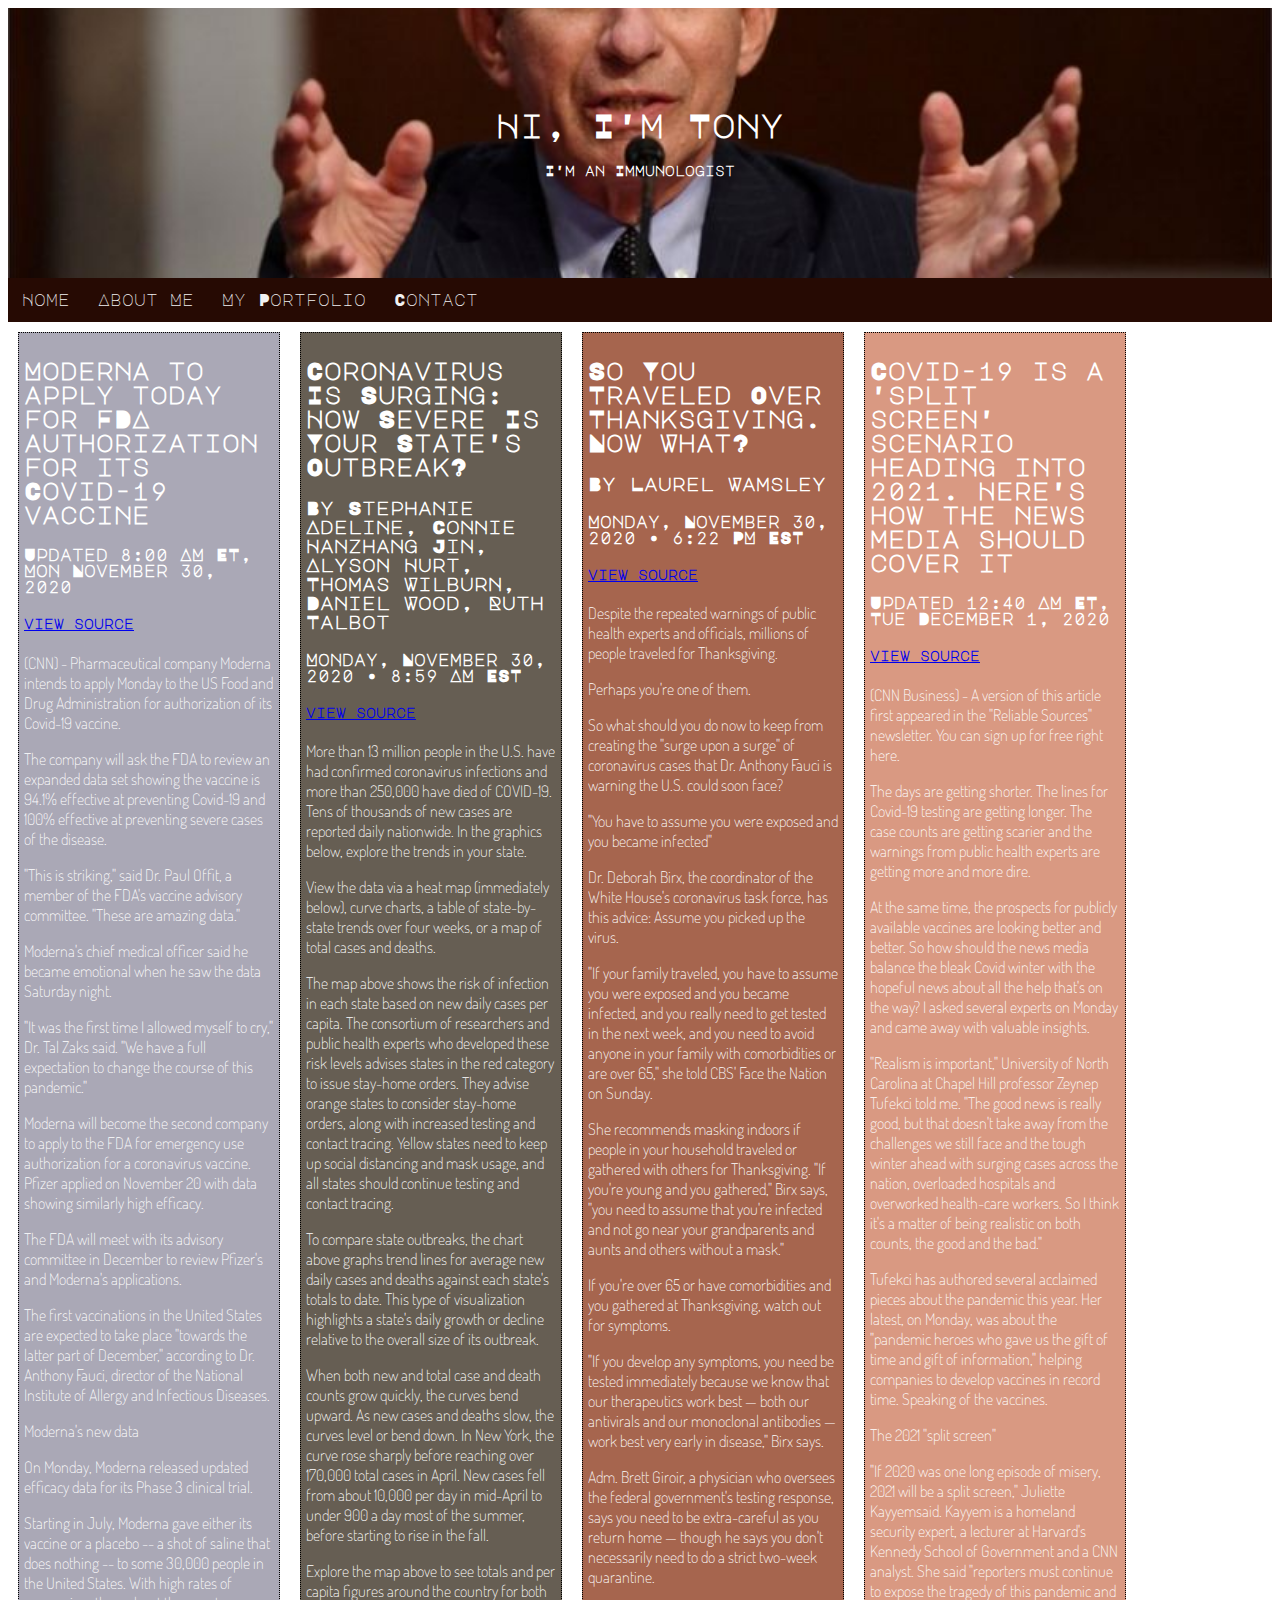
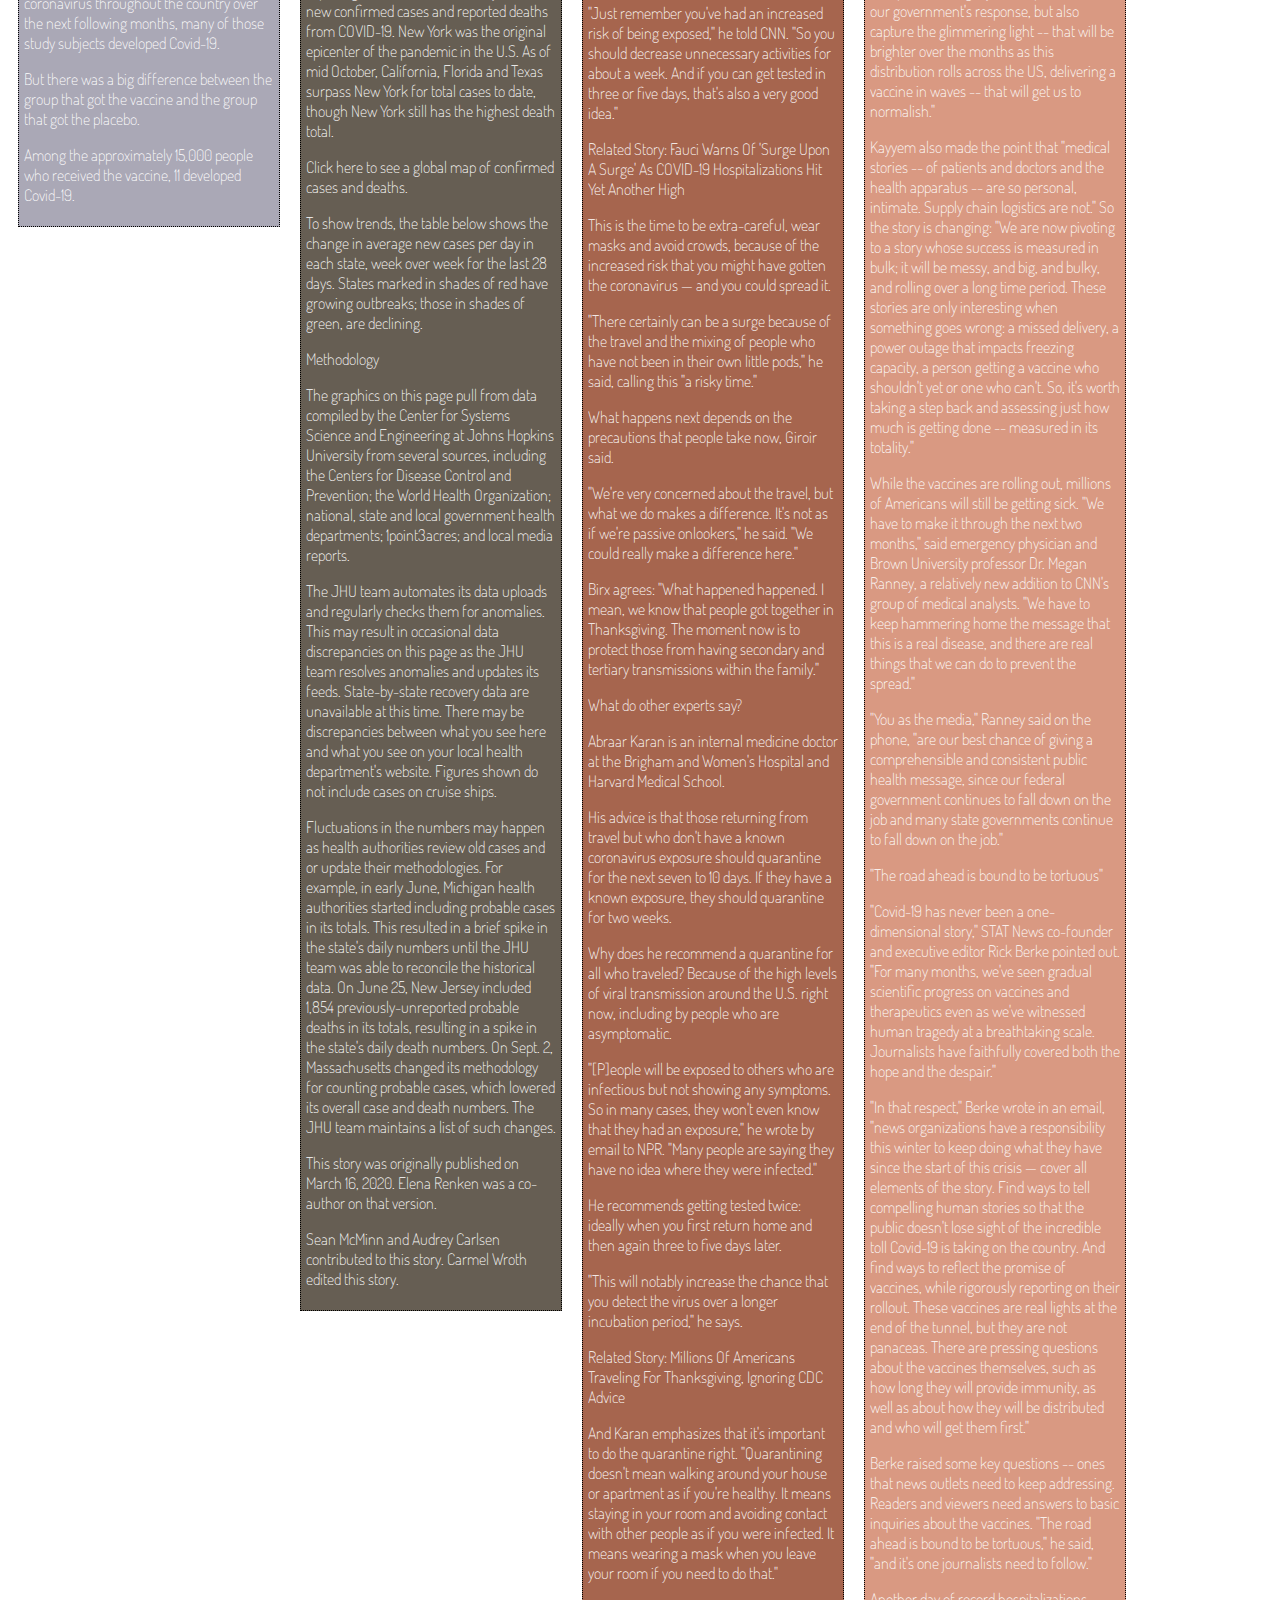
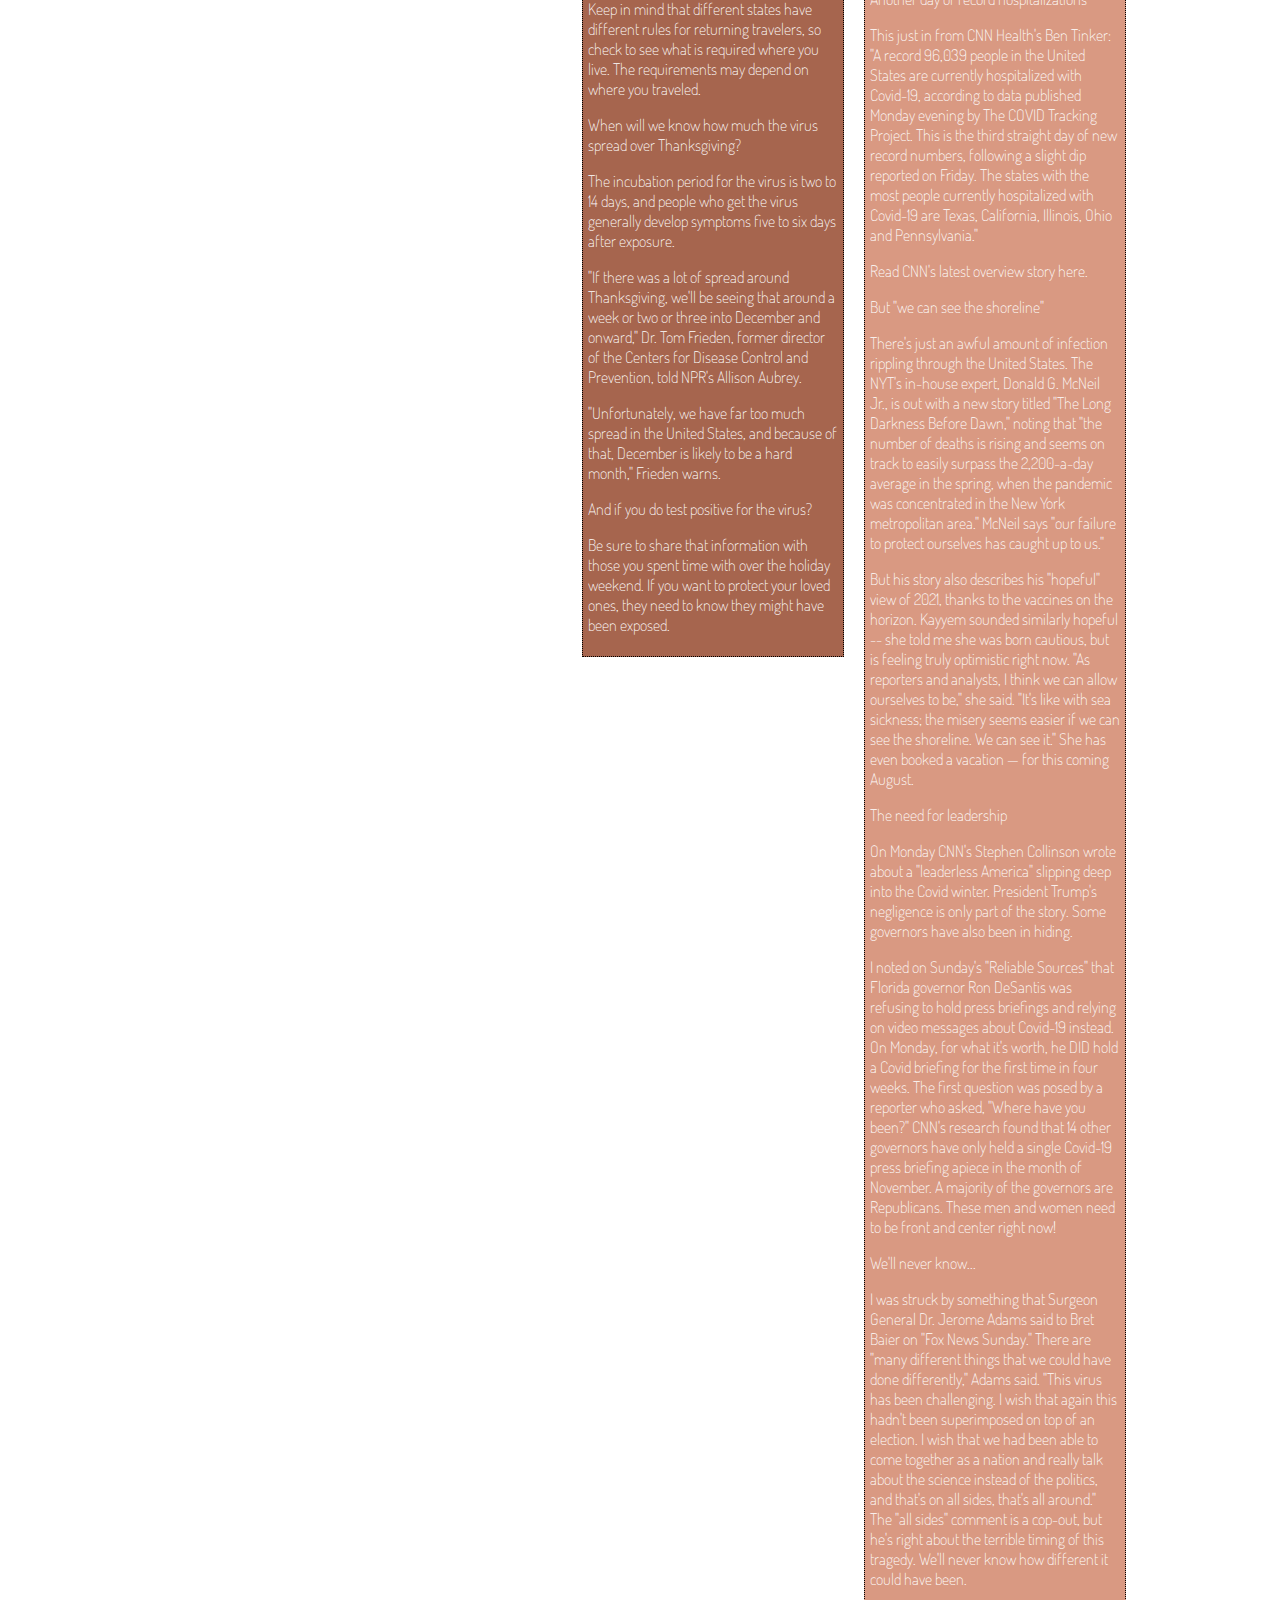
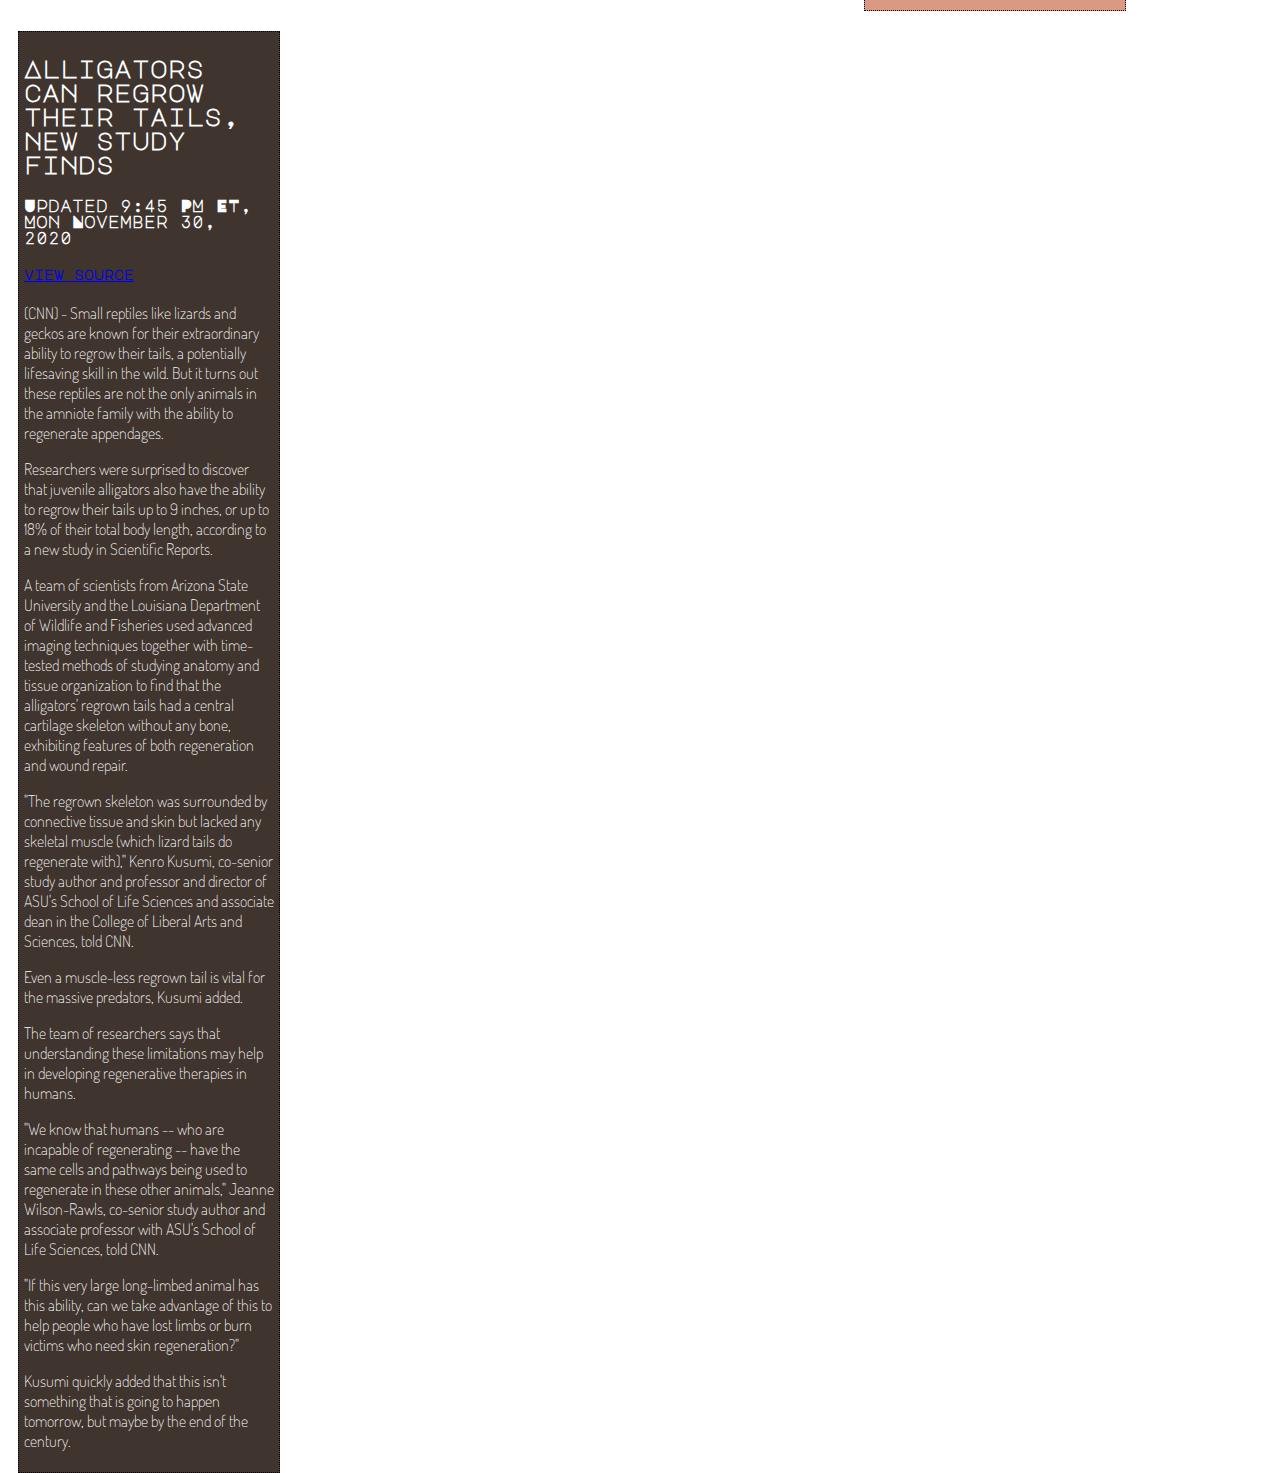
<file: index.html>
<!DOCTYPE html>
<html lang="en">
<head>
    <meta charset="UTF-8">
    <meta http-equiv="X-UA-Compatible" content="IE=edge">
    <meta name="viewport" content="width=device-width, initial-scale=1.0">
    <link rel="stylesheet" href="style.css">
    <link rel="preconnect" href="https://fonts.googleapis.com">
    <link rel="preconnect" href="https://fonts.gstatic.com" crossorigin>
    <link href="https://fonts.googleapis.com/css2?family=Dosis:wght@200;300;400&family=Major+Mono+Display&display=swap" rel="stylesheet">
    <title>Home | Shain Hodzic</title>
</head>
<body>
    <div class="hero-image">
        <div class="hero-text">
            <h1>Hi, I'm Tony</h1>
            <h5>I'm an Immunologist</h5>
        </div>
    </div>
    <div id="navbar">
        <a href="index.html">Home</a>
        <a href="aboutme.html">About Me</a>
        <a href="myportfolio.html">My Portfolio</a>
        <a href="contact.html">Contact</a>
    </div>

    <div class="stuff" id="first">
        <h2>Moderna to apply today for FDA authorization for its Covid-19 vaccine</h2>
        <h4>Updated 8:00 AM ET, Mon November 30, 2020</h4>
        <h5><a href="http://lite.cnn.com/en/article/h_8a9d29406e73343797dbac1d4a23586c" target="_blank">view source</a></h5>
        <p>(CNN) - Pharmaceutical company Moderna intends to apply Monday to the US Food and Drug Administration for authorization of its Covid-19 vaccine.</p>
        <p>The company will ask the FDA to review an expanded data set showing the vaccine is 94.1% effective at preventing Covid-19 and 100% effective at preventing severe cases of the disease.</p>
        <p>"This is striking," said Dr. Paul Offit, a member of the FDA's vaccine advisory committee. "These are amazing data."</p>
        <p>Moderna's chief medical officer said he became emotional when he saw the data Saturday night.</p>
        <p>"It was the first time I allowed myself to cry," Dr. Tal Zaks said. "We have a full expectation to change the course of this pandemic."</p>
        <p>Moderna will become the second company to apply to the FDA for emergency use authorization for a coronavirus vaccine. Pfizer applied on November 20 with data showing similarly high efficacy.</p>
        <p>The FDA will meet with its advisory committee in December to review Pfizer's and Moderna's applications.</p>
        <p>The first vaccinations in the United States are expected to take place "towards the latter part of December," according to Dr. Anthony Fauci, director of the National Institute of Allergy and Infectious Diseases.</p>
        <p>Moderna's new data</p>
        <p>On Monday, Moderna released updated efficacy data for its Phase 3 clinical trial.</p>
        <p>Starting in July, Moderna gave either its vaccine or a placebo -- a shot of saline that does nothing -- to some 30,000 people in the United States. With high rates of coronavirus throughout the country over the next following months, many of those study subjects developed Covid-19.</p>
        <p>But there was a big difference between the group that got the vaccine and the group that got the placebo.</p>
        <p>Among the approximately 15,000 people who received the vaccine, 11 developed Covid-19.</p>
    </div>
    <div class="stuff" id="second"><h2>Coronavirus Is Surging: How Severe Is Your State's Outbreak?</h2>
        <h3>By Stephanie Adeline, Connie Hanzhang Jin, Alyson Hurt, Thomas Wilburn, Daniel Wood, Ruth Talbot</h3>
        <h4>Monday, November 30, 2020 • 8:59 AM EST</h4>
        <h5><a href="https://text.npr.org/816707182" target="_blank">view source</a></h5>
        <p>More than 13 million people in the U.S. have had confirmed coronavirus infections and more than 250,000 have died of COVID-19. Tens of thousands of new cases are reported daily nationwide. In the graphics below, explore the trends in your state.</p>
        <p>View the data via a heat map (immediately below), curve charts, a table of state-by-state trends over four weeks, or a map of total cases and deaths.</p>
        <p>The map above shows the risk of infection in each state based on new daily cases per capita. The consortium of researchers and public health experts who developed these risk levels advises states in the red category to issue stay-home orders. They advise orange states to consider stay-home orders, along with increased testing and contact tracing. Yellow states need to keep up social distancing and mask usage, and all states should continue testing and contact tracing.</p>
        <p>To compare state outbreaks, the chart above graphs trend lines for average new daily cases and deaths against each state's totals to date. This type of visualization highlights a state's daily growth or decline relative to the overall size of its outbreak.</p>
        <p>When both new and total case and death counts grow quickly, the curves bend upward. As new cases and deaths slow, the curves level or bend down. In New York, the curve rose sharply before reaching over 170,000 total cases in April. New cases fell from about 10,000 per day in mid-April to under 900 a day most of the summer, before starting to rise in the fall.</p>
        <p>Explore the map above to see totals and per capita figures around the country for both new confirmed cases and reported deaths from COVID-19. New York was the original epicenter of the pandemic in the U.S. As of mid October, California, Florida and Texas surpass New York for total cases to date, though New York still has the highest death total.</p>
        <p>Click here to see a global map of confirmed cases and deaths.</p>
        <p>To show trends, the table below shows the change in average new cases per day in each state, week over week for the last 28 days. States marked in shades of red have growing outbreaks; those in shades of green, are declining.</p>
        <p>Methodology</p>
        <p>The graphics on this page pull from data compiled by the Center for Systems Science and Engineering at Johns Hopkins University from several sources, including the Centers for Disease Control and Prevention; the World Health Organization; national, state and local government health departments; 1point3acres; and local media reports.</p>
        <p>The JHU team automates its data uploads and regularly checks them for anomalies. This may result in occasional data discrepancies on this page as the JHU team resolves anomalies and updates its feeds. State-by-state recovery data are unavailable at this time. There may be discrepancies between what you see here and what you see on your local health department's website. Figures shown do not include cases on cruise ships.</p>
        <p>Fluctuations in the numbers may happen as health authorities review old cases and or update their methodologies. For example, in early June, Michigan health authorities started including probable cases in its totals. This resulted in a brief spike in the state's daily numbers until the JHU team was able to reconcile the historical data. On June 25, New Jersey included 1,854 previously-unreported probable deaths in its totals, resulting in a spike in the state's daily death numbers. On Sept. 2, Massachusetts changed its methodology for counting probable cases, which lowered its overall case and death numbers. The JHU team maintains a list of such changes.</p>
        <p>This story was originally published on March 16, 2020. Elena Renken was a co-author on that version.</p>
        <p>Sean McMinn and Audrey Carlsen contributed to this story. Carmel Wroth edited this story.</p></div>
    <div class="stuff" id="third"><h2>So You Traveled Over Thanksgiving. Now What?</h2>
        <h3>By Laurel Wamsley</h3>
        <h4>Monday, November 30, 2020 • 6:22 PM EST</h4>
        <h5><a href="https://text.npr.org/940190370" target="_blank">view source</a></h5>
        <p>Despite the repeated warnings of public health experts and officials, millions of people traveled for Thanksgiving.</p>
        <p>Perhaps you're one of them.</p>
        <p>So what should you do now to keep from creating the "surge upon a surge" of coronavirus cases that Dr. Anthony Fauci is warning the U.S. could soon face?</p>
        <p>"You have to assume you were exposed and you became infected"</p>
        <p>Dr. Deborah Birx, the coordinator of the White House's coronavirus task force, has this advice: Assume you picked up the virus.</p>
        <p>"If your family traveled, you have to assume you were exposed and you became infected, and you really need to get tested in the next week, and you need to avoid anyone in your family with comorbidities or are over 65," she told CBS' Face the Nation on Sunday.</p>
        <p>She recommends masking indoors if people in your household traveled or gathered with others for Thanksgiving. "If you're young and you gathered," Birx says, "you need to assume that you're infected and not go near your grandparents and aunts and others without a mask."</p>
        <p>If you're over 65 or have comorbidities and you gathered at Thanksgiving, watch out for symptoms.</p>
        <p>"If you develop any symptoms, you need be tested immediately because we know that our therapeutics work best — both our antivirals and our monoclonal antibodies — work best very early in disease," Birx says.</p>
        <p>Adm. Brett Giroir, a physician who oversees the federal government's testing response, says you need to be extra-careful as you return home — though he says you don't necessarily need to do a strict two-week quarantine.</p>
        <p>"Just remember you've had an increased risk of being exposed," he told CNN. "So you should decrease unnecessary activities for about a week. And if you can get tested in three or five days, that's also a very good idea."</p>
        <p>Related Story: Fauci Warns Of 'Surge Upon A Surge' As COVID-19 Hospitalizations Hit Yet Another High</p>
        <p>This is the time to be extra-careful, wear masks and avoid crowds, because of the increased risk that you might have gotten the coronavirus — and you could spread it.</p>
        <p>"There certainly can be a surge because of the travel and the mixing of people who have not been in their own little pods," he said, calling this "a risky time."</p>
        <p>What happens next depends on the precautions that people take now, Giroir said.</p>
        <p>"We're very concerned about the travel, but what we do makes a difference. It's not as if we're passive onlookers," he said. "We could really make a difference here."</p>
        <p>Birx agrees: "What happened happened. I mean, we know that people got together in Thanksgiving. The moment now is to protect those from having secondary and tertiary transmissions within the family."</p>
        <p>What do other experts say?</p>
        <p>Abraar Karan is an internal medicine doctor at the Brigham and Women's Hospital and Harvard Medical School.</p>
        <p>His advice is that those returning from travel but who don't have a known coronavirus exposure should quarantine for the next seven to 10 days. If they have a known exposure, they should quarantine for two weeks.</p>
        <p>Why does he recommend a quarantine for all who traveled? Because of the high levels of viral transmission around the U.S. right now, including by people who are asymptomatic.</p>
        <p>"[P]eople will be exposed to others who are infectious but not showing any symptoms. So in many cases, they won't even know that they had an exposure," he wrote by email to NPR. "Many people are saying they have no idea where they were infected."</p>
        <p>He recommends getting tested twice: ideally when you first return home and then again three to five days later.</p>
        <p>"This will notably increase the chance that you detect the virus over a longer incubation period," he says.</p>
        <p>Related Story: Millions Of Americans Traveling For Thanksgiving, Ignoring CDC Advice</p>
        <p>And Karan emphasizes that it's important to do the quarantine right. "Quarantining doesn't mean walking around your house or apartment as if you're healthy. It means staying in your room and avoiding contact with other people as if you were infected. It means wearing a mask when you leave your room if you need to do that."</p>
        <p>Keep in mind that different states have different rules for returning travelers, so check to see what is required where you live. The requirements may depend on where you traveled.</p>
        <p>When will we know how much the virus spread over Thanksgiving?</p>
        <p>The incubation period for the virus is two to 14 days, and people who get the virus generally develop symptoms five to six days after exposure.</p>
        <p>"If there was a lot of spread around Thanksgiving, we'll be seeing that around a week or two or three into December and onward," Dr. Tom Frieden, former director of the Centers for Disease Control and Prevention, told NPR's Allison Aubrey.</p>
        <p>"Unfortunately, we have far too much spread in the United States, and because of that, December is likely to be a hard month," Frieden warns.</p>
        <p>And if you do test positive for the virus?</p>
        <p>Be sure to share that information with those you spent time with over the holiday weekend. If you want to protect your loved ones, they need to know they might have been exposed.</p></div>
    <div class="stuff" id="fourth"><h2>Covid-19 is a 'split screen' scenario heading into 2021. Here's how the news media should cover it</h2>
        <h4>Updated 12:40 AM ET, Tue December 1, 2020</h4>
        <h5><a href="http://lite.cnn.com/en/article/h_a15e4ca5091a490ee3ab25d85f31c943" target="_blank">view source</a></h5>
        <p>(CNN Business) - A version of this article first appeared in the "Reliable Sources" newsletter. You can sign up for free right here.</p>
        <p>The days are getting shorter. The lines for Covid-19 testing are getting longer. The case counts are getting scarier and the warnings from public health experts are getting more and more dire.</p>
        <p>At the same time, the prospects for publicly available vaccines are looking better and better. So how should the news media balance the bleak Covid winter with the hopeful news about all the help that's on the way? I asked several experts on Monday and came away with valuable insights.</p>
        <p>"Realism is important," University of North Carolina at Chapel Hill professor Zeynep Tufekci told me. "The good news is really good, but that doesn't take away from the challenges we still face and the tough winter ahead with surging cases across the nation, overloaded hospitals and overworked health-care workers. So I think it's a matter of being realistic on both counts, the good and the bad."</p>
        <p>Tufekci has authored several acclaimed pieces about the pandemic this year. Her latest, on Monday, was about the "pandemic heroes who gave us the gift of time and gift of information," helping companies to develop vaccines in record time. Speaking of the vaccines.</p>
        <p>The 2021 "split screen"</p>
        <p>"If 2020 was one long episode of misery, 2021 will be a split screen," Juliette Kayyemsaid. Kayyem is a homeland security expert, a lecturer at Harvard's Kennedy School of Government and a CNN analyst. She said "reporters must continue to expose the tragedy of this pandemic and our government's response, but also capture the glimmering light -- that will be brighter over the months as this distribution rolls across the US, delivering a vaccine in waves -- that will get us to normalish."</p>
        <p>Kayyem also made the point that "medical stories -- of patients and doctors and the health apparatus -- are so personal, intimate. Supply chain logistics are not." So the story is changing: "We are now pivoting to a story whose success is measured in bulk; it will be messy, and big, and bulky, and rolling over a long time period. These stories are only interesting when something goes wrong: a missed delivery, a power outage that impacts freezing capacity, a person getting a vaccine who shouldn't yet or one who can't. So, it's worth taking a step back and assessing just how much is getting done -- measured in its totality."</p>
        <p>While the vaccines are rolling out, millions of Americans will still be getting sick. "We have to make it through the next two months," said emergency physician and Brown University professor Dr. Megan Ranney, a relatively new addition to CNN's group of medical analysts. "We have to keep hammering home the message that this is a real disease, and there are real things that we can do to prevent the spread."</p>
        <p>"You as the media," Ranney said on the phone, "are our best chance of giving a comprehensible and consistent public health message, since our federal government continues to fall down on the job and many state governments continue to fall down on the job."</p>
        <p>"The road ahead is bound to be tortuous"</p>
        <p>"Covid-19 has never been a one-dimensional story," STAT News co-founder and executive editor Rick Berke pointed out. "For many months, we've seen gradual scientific progress on vaccines and therapeutics even as we've witnessed human tragedy at a breathtaking scale. Journalists have faithfully covered both the hope and the despair."</p>
        <p>"In that respect," Berke wrote in an email, "news organizations have a responsibility this winter to keep doing what they have since the start of this crisis — cover all elements of the story. Find ways to tell compelling human stories so that the public doesn't lose sight of the incredible toll Covid-19 is taking on the country. And find ways to reflect the promise of vaccines, while rigorously reporting on their rollout. These vaccines are real lights at the end of the tunnel, but they are not panaceas. There are pressing questions about the vaccines themselves, such as how long they will provide immunity, as well as about how they will be distributed and who will get them first."</p>
        <p>Berke raised some key questions -- ones that news outlets need to keep addressing. Readers and viewers need answers to basic inquiries about the vaccines. "The road ahead is bound to be tortuous," he said, "and it's one journalists need to follow."</p>
        <p>Another day of record hospitalizations</p>
        <p>This just in from CNN Health's Ben Tinker: "A record 96,039 people in the United States are currently hospitalized with Covid-19, according to data published Monday evening by The COVID Tracking Project. This is the third straight day of new record numbers, following a slight dip reported on Friday. The states with the most people currently hospitalized with Covid-19 are Texas, California, Illinois, Ohio and Pennsylvania."</p>
        <p>Read CNN's latest overview story here.</p>
        <p>But "we can see the shoreline"</p>
        <p>There's just an awful amount of infection rippling through the United States. The NYT's in-house expert, Donald G. McNeil Jr., is out with a new story titled "The Long Darkness Before Dawn," noting that "the number of deaths is rising and seems on track to easily surpass the 2,200-a-day average in the spring, when the pandemic was concentrated in the New York metropolitan area." McNeil says "our failure to protect ourselves has caught up to us."</p>
        <p>But his story also describes his "hopeful" view of 2021, thanks to the vaccines on the horizon. Kayyem sounded similarly hopeful -- she told me she was born cautious, but is feeling truly optimistic right now. "As reporters and analysts, I think we can allow ourselves to be," she said. "It's like with sea sickness; the misery seems easier if we can see the shoreline. We can see it." She has even booked a vacation — for this coming August.</p>
        <p>The need for leadership</p>
        <p>On Monday CNN's Stephen Collinson wrote about a "leaderless America" slipping deep into the Covid winter. President Trump's negligence is only part of the story. Some governors have also been in hiding.</p>
        <p>I noted on Sunday's "Reliable Sources" that Florida governor Ron DeSantis was refusing to hold press briefings and relying on video messages about Covid-19 instead. On Monday, for what it's worth, he DID hold a Covid briefing for the first time in four weeks. The first question was posed by a reporter who asked, "Where have you been?" CNN's research found that 14 other governors have only held a single Covid-19 press briefing apiece in the month of November. A majority of the governors are Republicans. These men and women need to be front and center right now!</p>
        <p>We'll never know...</p>
        <p>I was struck by something that Surgeon General Dr. Jerome Adams said to Bret Baier on "Fox News Sunday." There are "many different things that we could have done differently," Adams said. "This virus has been challenging. I wish that again this hadn't been superimposed on top of an election. I wish that we had been able to come together as a nation and really talk about the science instead of the politics, and that's on all sides, that's all around." The "all sides" comment is a cop-out, but he's right about the terrible timing of this tragedy. We'll never know how different it could have been.</p></div>
    <div class="stuff" id="fifth"><h2>Alligators can regrow their tails, new study finds</h2>
        <h4>Updated 9:45 PM ET, Mon November 30, 2020</h4>
        <h5><a href="http://lite.cnn.com/en/article/h_f6891874651fafd9df24466fef263629" target="_blank">view source</a></h5>
        <p>(CNN) - Small reptiles like lizards and geckos are known for their extraordinary ability to regrow their tails, a potentially lifesaving skill in the wild. But it turns out these reptiles are not the only animals in the amniote family with the ability to regenerate appendages.</p>
        <p>Researchers were surprised to discover that juvenile alligators also have the ability to regrow their tails up to 9 inches, or up to 18% of their total body length, according to a new study in Scientific Reports.</p>
        <p>A team of scientists from Arizona State University and the Louisiana Department of Wildlife and Fisheries used advanced imaging techniques together with time-tested methods of studying anatomy and tissue organization to find that the alligators' regrown tails had a central cartilage skeleton without any bone, exhibiting features of both regeneration and wound repair.</p>
        <p>"The regrown skeleton was surrounded by connective tissue and skin but lacked any skeletal muscle (which lizard tails do regenerate with)," Kenro Kusumi, co-senior study author and professor and director of ASU's School of Life Sciences and associate dean in the College of Liberal Arts and Sciences, told CNN.</p>
        <p>Even a muscle-less regrown tail is vital for the massive predators, Kusumi added.</p>
        <p>The team of researchers says that understanding these limitations may help in developing regenerative therapies in humans.</p>
        <p>"We know that humans -- who are incapable of regenerating -- have the same cells and pathways being used to regenerate in these other animals," Jeanne Wilson-Rawls, co-senior study author and associate professor with ASU's School of Life Sciences, told CNN.</p>
        <p>"If this very large long-limbed animal has this ability, can we take advantage of this to help people who have lost limbs or burn victims who need skin regeneration?"</p>
        <p>Kusumi quickly added that this isn't something that is going to happen tomorrow, but maybe by the end of the century.</p>
    </div>
    <script src="navbar.v01.js"></script>
</body>
</html>
</file>
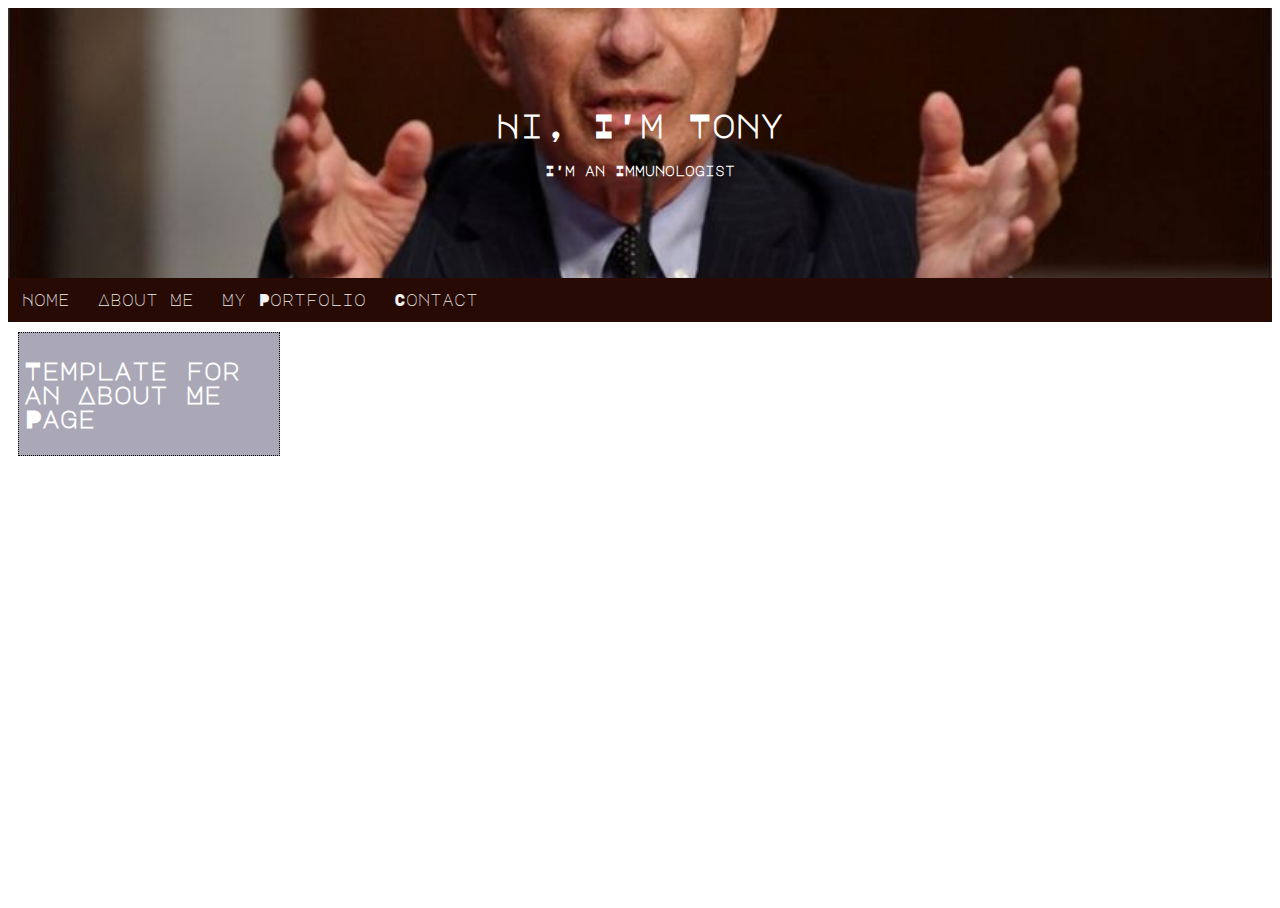
<file: aboutme.html>
<!DOCTYPE html>
<html lang="en">
<head>
    <meta charset="UTF-8">
    <meta http-equiv="X-UA-Compatible" content="IE=edge">
    <meta name="viewport" content="width=device-width, initial-scale=1.0">
    <link rel="stylesheet" href="style.css">
    <link rel="preconnect" href="https://fonts.googleapis.com">
    <link rel="preconnect" href="https://fonts.gstatic.com" crossorigin>
    <link href="https://fonts.googleapis.com/css2?family=Dosis:wght@200;300;400&family=Major+Mono+Display&display=swap" rel="stylesheet">
    <title>About Me | Shain Hodzic</title>
</head>
<body>
    <div class="hero-image">
        <div class="hero-text">
            <h1>Hi, I'm Tony</h1>
            <h5>I'm an Immunologist</h5>
        </div>
    </div>
    <div id="navbar">
        <a href="index.html">Home</a>
        <a href="aboutme.html">About Me</a>
        <a href="myportfolio.html">My Portfolio</a>
        <a href="contact.html">Contact</a>
    </div>
    <div class="stuff" id="first">
        <h2>Template for an About Me Page</h2>
    <script src="navbar.v01.js"></script>
</body>
</html>
</file>
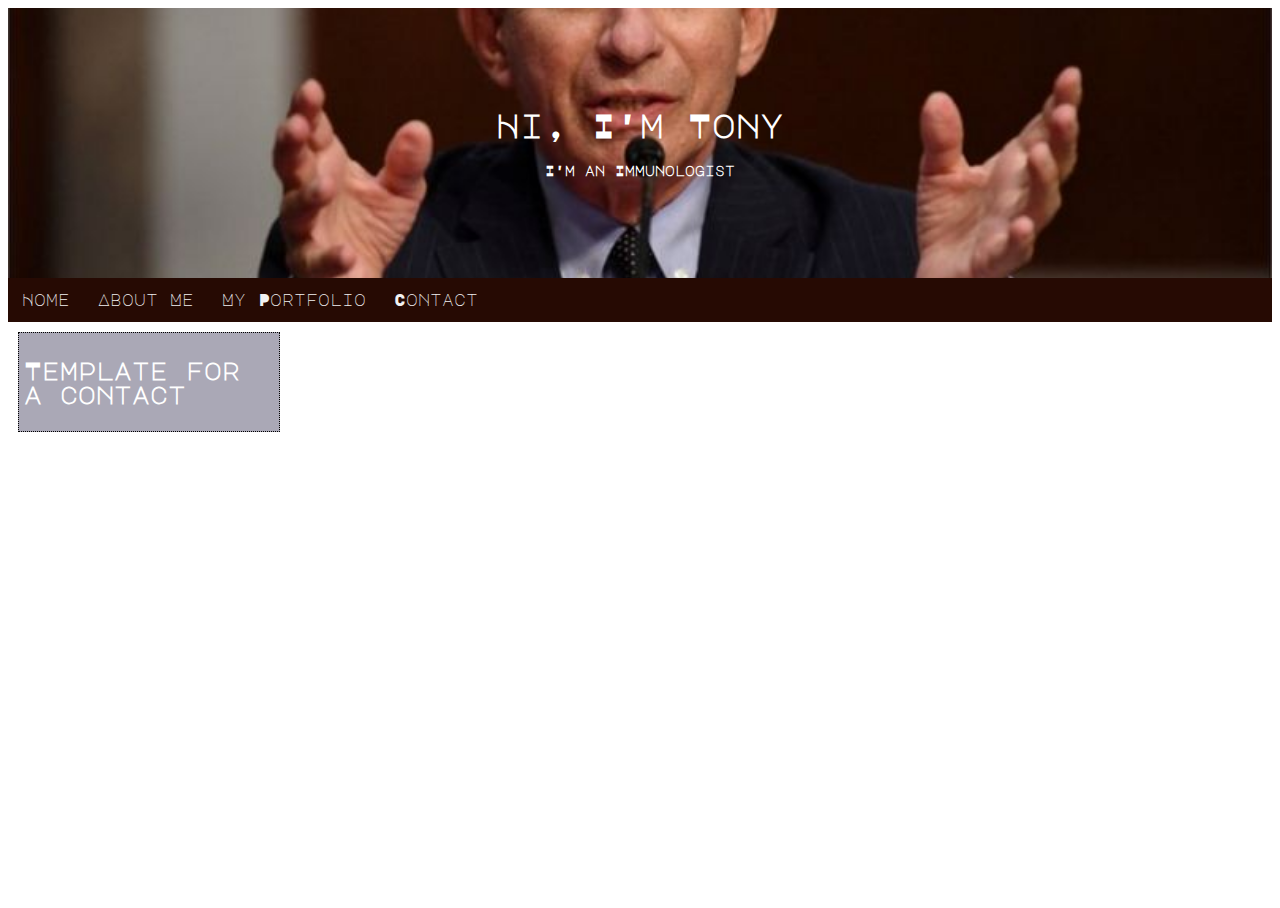
<file: contact.html>
<!DOCTYPE html>
<html lang="en">
<head>
    <meta charset="UTF-8">
    <meta http-equiv="X-UA-Compatible" content="IE=edge">
    <meta name="viewport" content="width=device-width, initial-scale=1.0">
    <link rel="stylesheet" href="style.css">
    <link rel="preconnect" href="https://fonts.googleapis.com">
    <link rel="preconnect" href="https://fonts.gstatic.com" crossorigin>
    <link href="https://fonts.googleapis.com/css2?family=Dosis:wght@200;300;400&family=Major+Mono+Display&display=swap" rel="stylesheet">
    <title>Contact | Shain Hodzic</title>
</head>
<body>
    <div class="hero-image">
        <div class="hero-text">
            <h1>Hi, I'm Tony</h1>
            <h5>I'm an Immunologist</h5>
        </div>
    </div>
    <div id="navbar">
        <a href="index.html">Home</a>
        <a href="aboutme.html">About Me</a>
        <a href="myportfolio.html">My Portfolio</a>
        <a href="contact.html">Contact</a>
    </div>
    <div class="stuff" id="first">
        <h2>Template for a contact</h2>
    <script src="navbar.v01.js"></script>
</body>
</html>
</file>
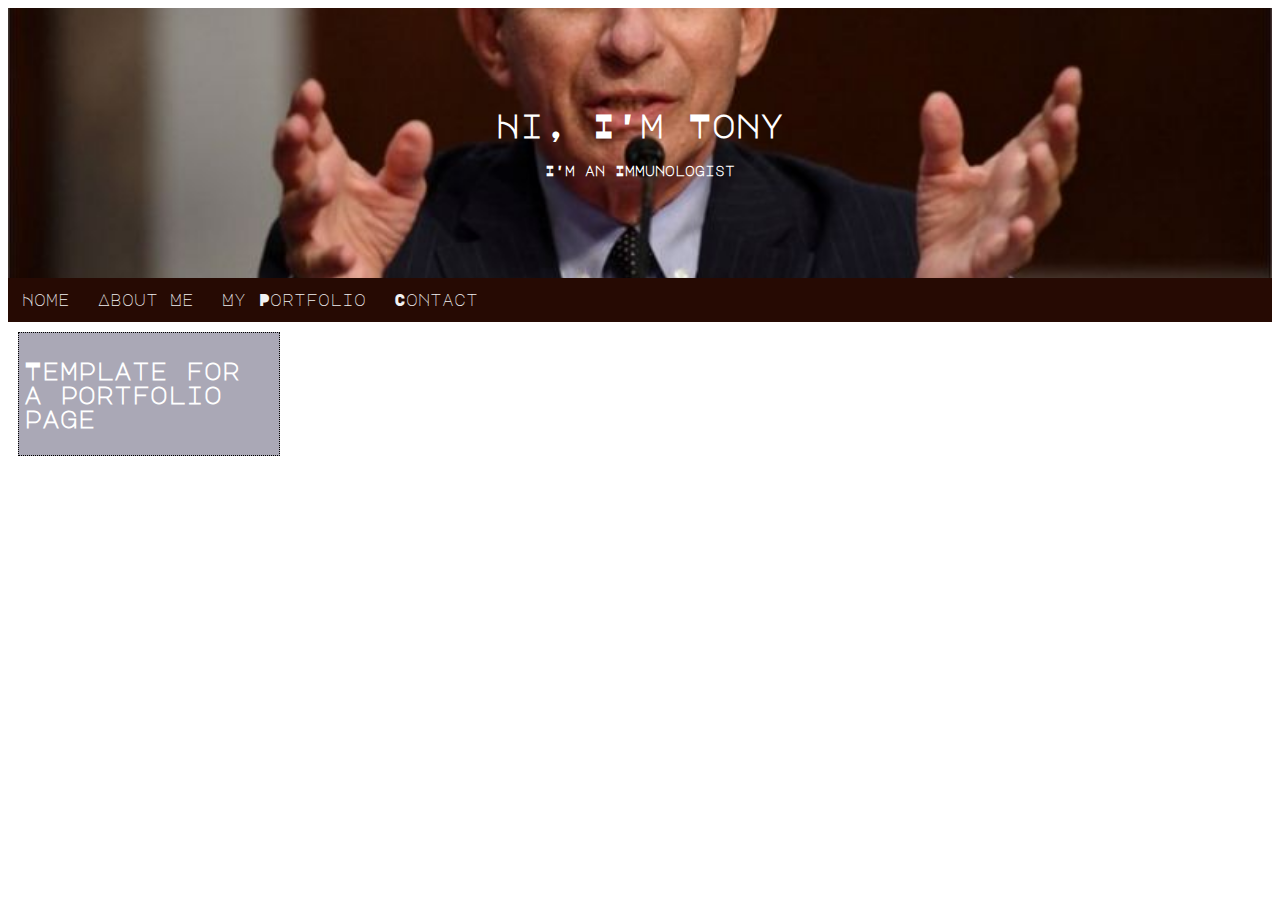
<file: myportfolio.html>
<!DOCTYPE html>
<html lang="en">
<head>
    <meta charset="UTF-8">
    <meta http-equiv="X-UA-Compatible" content="IE=edge">
    <meta name="viewport" content="width=device-width, initial-scale=1.0">
    <link rel="stylesheet" href="style.css">
    <link rel="preconnect" href="https://fonts.googleapis.com">
    <link rel="preconnect" href="https://fonts.gstatic.com" crossorigin>
    <link href="https://fonts.googleapis.com/css2?family=Dosis:wght@200;300;400&family=Major+Mono+Display&display=swap" rel="stylesheet">
    <title>Portfolio | Shain Hodzic</title>
</head>
<body>
    <div class="hero-image">
        <div class="hero-text">
            <h1>Hi, I'm Tony</h1>
            <h5>I'm an Immunologist</h5>
        </div>
    </div>
    <div id="navbar">
        <a href="index.html">Home</a>
        <a href="aboutme.html">About Me</a>
        <a href="myportfolio.html">My Portfolio</a>
        <a href="contact.html">Contact</a>
    </div>
    <div class="stuff" id="first">
        <h2>Template for a portfolio page</h2>
    <script src="navbar.v01.js"></script>
</body>
</html>
</file>
<file: style.css>
/* Universal Properties*/
body, html {
    height: 100%;
    font-family: 'Dosis', sans-serif;
    font-weight: 200;
    color: white
}

h1, h2, h3, h4, h5, h6 {
    font-family: 'Major Mono Display', monospace;
    /* font-family rule copied from Google Fonts */
}

.hero-image {
    background-image: url("fauci.v01.jpg");
    height: 30%;
    background-position: center;
    background-repeat: no-repeat;
    background-size: cover;
    position: relative;
}

/* Center the text over the image. */
.hero-text {
    text-align: center;
    position: absolute;
    top: 50%;
    left: 50%;
    transform: translate(-50%, -50%);
    color: white;
}
/*style the navbar*/
#navbar {
    overflow: hidden;
    background-color: #260A03;
}

  /* Navbar links */
  #navbar a {
    float: left;
    display: block;
    color: #f2f2f2;
    font-family: 'Major Mono Display', monospace;
    /* font-family rule copied from Google Fonts */
    text-align: center;
    padding: 14px;
    text-decoration: none;
}

#navbar a:hover {
    color: hotpink;
    background-color: white;
}

.sticky {
    position: fixed;
    top: 0;
    width: 100%;
}

.sticky + .content {
    padding-top: 60px;
}

div.stuff {
    width: 250px;
    /* height: fit-content; */
    word-wrap: break-word;
    overflow: auto;
    text-align: left;
    border-width: 1px;
    border-style: dotted;
    border-color: black;
    float: left;
    margin: 10px;
    padding: 5px;
}

div#first {
    background-color: #AAA8B6;
}

div#second {
    background-color: #665E53;
}

div#third {
    background-color: #A6654E;

}

div#fourth {
    background-color: #D99982;

}

div#fifth {
    background-color: #3F342E;

}
</file>
